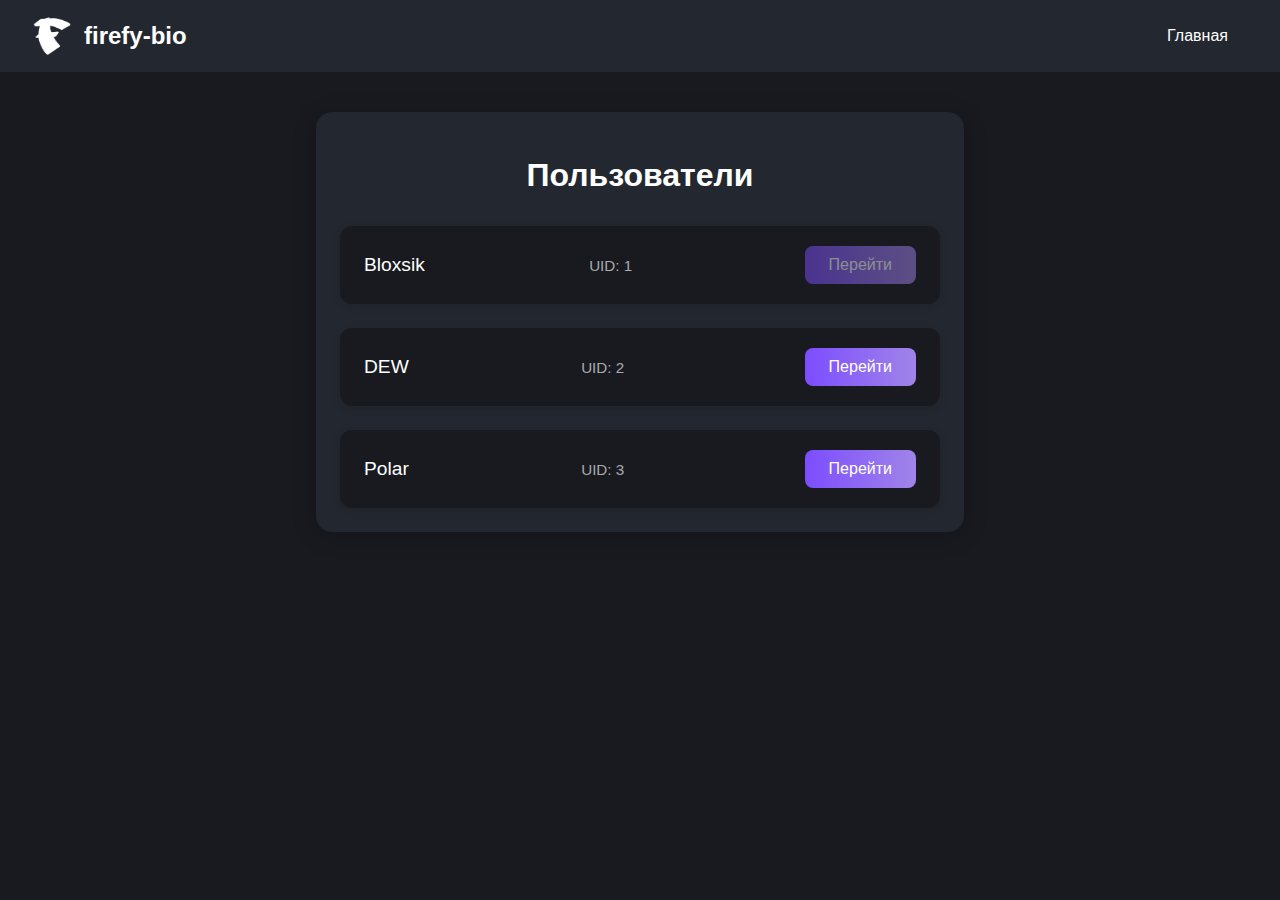
<file: users.html>
<!DOCTYPE html>
<html lang="ru">
<head>
  <meta charset="UTF-8">
  <meta name="viewport" content="width=device-width, initial-scale=1.0">
  <title>Пользователи | firefy-bio</title>
  <link rel="stylesheet" href="users.css">
</head>
<body>
  <nav class="liquid-navbar">
    <div class="navbar-left">
      <img src="files/logo-w.png" alt="logo" class="logo">
      <span class="brand">firefy<span class="gradient-dash">-</span>bio</span>
    </div>
    <div class="navbar-right">
      <a href="index.html" class="nav-link">Главная</a>
    </div>
  </nav>
  <main class="users-section">
    <h1>Пользователи</h1>
    <div class="users-list">
      <div class="user-card">
        <div class="user-name">Bloxsik</div>
        <div class="user-uid">UID: 1</div>
        <button class="user-btn" disabled>Перейти</button>
      </div>
      <div class="user-card">
        <div class="user-name">DEW</div>
        <div class="user-uid">UID: 2</div>
        <a href="https://bloxsik-web.github.io/firefy.bio-dew.github.io/" class="user-btn" target="_blank">Перейти</a>
      </div>
      <div class="user-card">
        <div class="user-name">Polar</div>
        <div class="user-uid">UID: 3</div>
        <a href="https://bloxsik-web.github.io/firefy.bio-polar.github.io/" class="user-btn" target="_blank">Перейти</a>
      </div>
    </div>
  </main>
</body>
</html>
</file>
<file: users.css>
body {
  margin: 0;
  font-family: 'Segoe UI', Arial, sans-serif;
  background: #181a20;
  color: #fff;
}
.liquid-navbar {
  display: flex;
  justify-content: space-between;
  align-items: center;
  padding: 16px 32px;
  background: #23272f;
}
.navbar-left {
  display: flex;
  align-items: center;
}
.logo {
  width: 40px;
  height: 40px;
  margin-right: 12px;
}
.brand {
  font-size: 1.5rem;
  font-weight: bold;
  color: #fff;
}
.gradient-dash {
  color: #fff;
  background: none;
  -webkit-background-clip: initial;
  -webkit-text-fill-color: initial;
  background-clip: initial;
  text-fill-color: initial;
}
.navbar-right .nav-link {
  color: #fff;
  text-decoration: none;
  margin-right: 20px;
  font-size: 1rem;
  transition: color 0.2s;
}
.navbar-right .nav-link:hover {
  color: #ff8a00;
}
.users-section {
  max-width: 600px;
  margin: 40px auto;
  padding: 24px;
  background: #23272f;
  border-radius: 16px;
  box-shadow: 0 4px 24px rgba(0,0,0,0.2);
}
.users-section h1 {
  text-align: center;
  margin-bottom: 32px;
}
.users-list {
  display: flex;
  flex-direction: column;
  gap: 24px;
}
.user-card {
  background: #181a20;
  border-radius: 12px;
  padding: 20px 24px;
  display: flex;
  align-items: center;
  justify-content: space-between;
  box-shadow: 0 2px 8px rgba(0,0,0,0.12);
}
.user-name {
  font-size: 1.2rem;
  font-weight: 500;
}
.user-uid {
  font-size: 0.95rem;
  color: #aaa;
  margin-left: 16px;
}
.user-btn {
  background: linear-gradient(90deg, #7c4dff 0%, #a084e8 100%);
  color: #fff !important;
  border: none;
  border-radius: 8px;
  padding: 10px 24px;
  font-size: 1rem;
  cursor: pointer;
  transition: opacity 0.2s;
  text-decoration: none;
  margin-left: 24px;
}
.user-btn:disabled {
  opacity: 0.5;
  cursor: not-allowed;
}
.user-btn:hover:not(:disabled) {
  opacity: 0.85;
}
</file>
